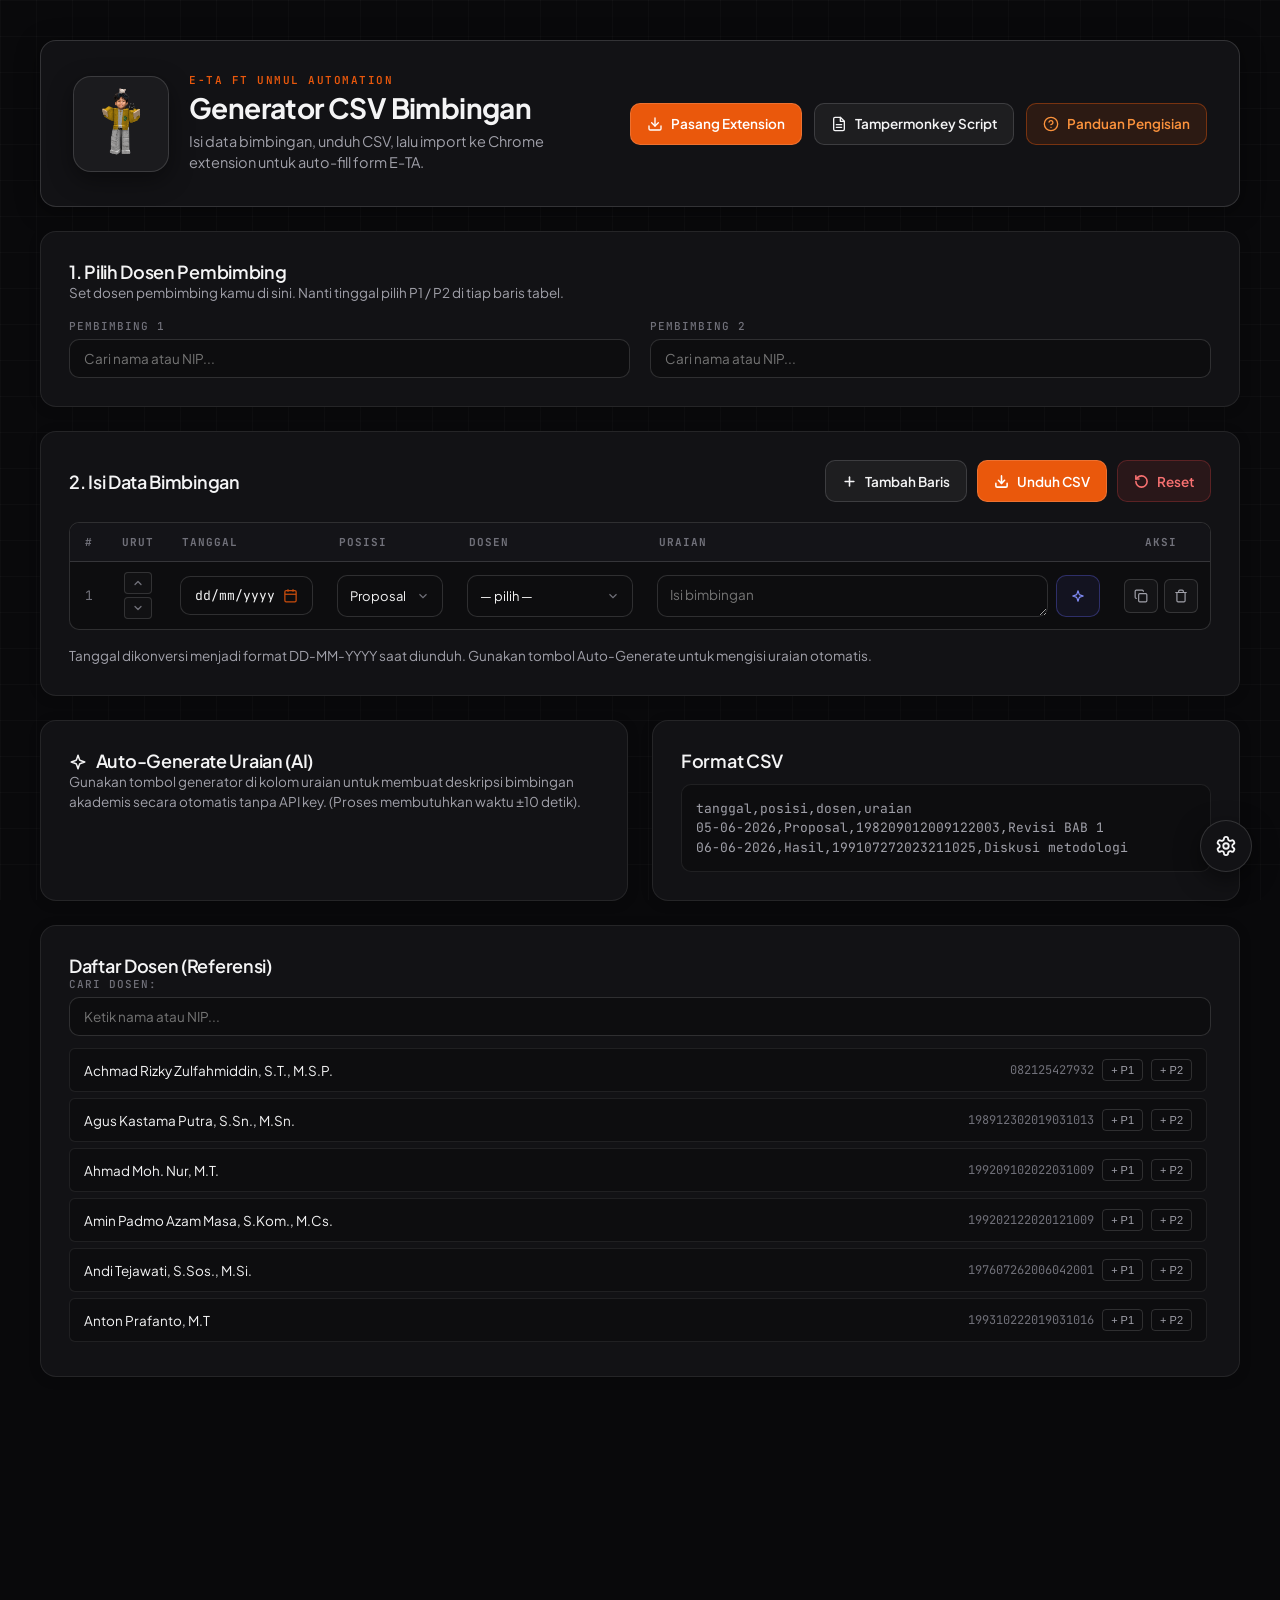
<file: csv-generator/index.html>
<!doctype html>
<html lang="id">
  <head>
    <meta charset="utf-8" />
    <meta name="viewport" content="width=device-width, initial-scale=1" />
    <title>Generator CSV Bimbingan - E-TA FT UNMUL</title>
    <!-- Plus Jakarta Sans & JetBrains Mono Fonts -->
    <link rel="preconnect" href="https://fonts.googleapis.com">
    <link rel="preconnect" href="https://fonts.gstatic.com" crossorigin>
    <link href="https://fonts.googleapis.com/css2?family=JetBrains+Mono:wght@400;500&family=Plus+Jakarta+Sans:wght@400;500;600;700&display=swap" rel="stylesheet">
    <link rel="stylesheet" href="styles.css" />
  </head>
  <body class="page">
    <!-- Full-Page Session Loading Screen -->
    <div id="appLoader" class="app-loader">
      <div class="loader-content">
        <img src="assets/logo.png" alt="E-TA Logo" class="loader-logo" />
        <div class="loader-spinner"></div>
        <p class="loader-text">Memuat E-TA Tools...</p>
      </div>
    </div>

    <div class="grid-bg"></div>

    <main class="container">
      <header class="hero">
        <div class="hero-brand">
          <img src="assets/logo.png" alt="E-TA Logo" class="hero-logo" />
          <div class="hero-text">
            <p class="eyebrow">E-TA FT UNMUL AUTOMATION</p>
            <h1 class="hero-title">Generator CSV Bimbingan</h1>
            <p class="hero-sub">Isi data bimbingan, unduh CSV, lalu import ke Chrome extension untuk auto-fill form E-TA.</p>
          </div>
        </div>
        <div class="hero-actions">
          <button id="downloadExtBtn" type="button" class="btn btn-primary" data-tooltip="Pasang Extension Chrome (.zip)">
            <svg class="btn-icon" width="16" height="16" viewBox="0 0 24 24" fill="none" stroke="currentColor" stroke-width="2" stroke-linecap="round" stroke-linejoin="round"><path d="M21 15v4a2 2 0 0 1-2 2H5a2 2 0 0 1-2-2v-4"/><polyline points="7 10 12 15 17 10"/><line x1="12" x2="12" y1="15" y2="3"/></svg>
            <span class="btn-text">Pasang Extension</span>
          </button>
          <a href="https://raw.githubusercontent.com/miezlearning/e-ta-tools/main/skrip.js" target="_blank" class="btn btn-secondary" data-tooltip="Pasang Tampermonkey Script">
            <svg class="btn-icon" width="16" height="16" viewBox="0 0 24 24" fill="none" stroke="currentColor" stroke-width="2" stroke-linecap="round" stroke-linejoin="round"><path d="M14 2H6a2 2 0 0 0-2 2v16a2 2 0 0 0 2 2h12a2 2 0 0 0 2-2V8z"/><polyline points="14 2 14 8 20 8"/><line x1="16" x2="8" y1="13" y2="13"/><line x1="16" x2="8" y1="17" y2="17"/></svg>
            Tampermonkey Script
          </a>
          <button id="startTourBtn" type="button" class="btn btn-tour" data-tooltip="Mulai Panduan Pengisian">
            <svg class="btn-icon" width="16" height="16" viewBox="0 0 24 24" fill="none" stroke="currentColor" stroke-width="2" stroke-linecap="round" stroke-linejoin="round"><circle cx="12" cy="12" r="10"/><path d="M9.09 9a3 3 0 0 1 5.83 1c0 2-3 3-3 3"/><line x1="12" y1="17" x2="12.01" y2="17"/></svg>
            <span class="btn-text">Panduan Pengisian</span>
          </button>
        </div>
      </header>

      <!-- Pengaturan Pembimbing -->
      <section class="panel" id="panelPembimbing">
        <h2 class="section-title">1. Pilih Dosen Pembimbing</h2>
        <p class="hint" style="margin:0 0 16px">Set dosen pembimbing kamu di sini. Nanti tinggal pilih P1 / P2 di tiap baris tabel.</p>
        <div class="pembimbing-grid">
          <div class="pembimbing-field">
            <label class="label" for="pembimbing1Input">Pembimbing 1</label>
            <div class="combobox-wrapper" id="pembimbing1Wrap">
              <input type="text" id="pembimbing1Input" class="field combobox-input" placeholder="Cari nama atau NIP..." autocomplete="off" />
              <button type="button" class="combobox-clear" id="pembimbing1Clear" title="Hapus pilihan" data-tooltip="Hapus pilihan" style="display:none;">✕</button>
              <div class="combobox-dropdown hidden" id="pembimbing1Dropdown"></div>
            </div>
            <input type="hidden" id="pembimbing1" value="" />
          </div>
          <div class="pembimbing-field">
            <label class="label" for="pembimbing2Input">Pembimbing 2</label>
            <div class="combobox-wrapper" id="pembimbing2Wrap">
              <input type="text" id="pembimbing2Input" class="field combobox-input" placeholder="Cari nama atau NIP..." autocomplete="off" />
              <button type="button" class="combobox-clear" id="pembimbing2Clear" title="Hapus pilihan" data-tooltip="Hapus pilihan" style="display:none;">✕</button>
              <div class="combobox-dropdown hidden" id="pembimbing2Dropdown"></div>
            </div>
            <input type="hidden" id="pembimbing2" value="" />
          </div>
        </div>
      </section>

      <!-- Tabel Bimbingan -->
      <section class="panel" id="panelTable">
        <div class="section-header">
          <h2 class="section-title">2. Isi Data Bimbingan</h2>
          <div class="toolbar">
            <button id="addRow" class="btn btn-secondary" data-tooltip="Tambah Baris Bimbingan Baru">
              <svg class="btn-icon" width="15" height="15" viewBox="0 0 24 24" fill="none" stroke="currentColor" stroke-width="2.5" stroke-linecap="round" stroke-linejoin="round"><line x1="12" y1="5" x2="12" y2="19"/><line x1="5" y1="12" x2="19" y2="12"/></svg>
              Tambah Baris
            </button>
            <button id="downloadCsv" class="btn btn-primary" data-tooltip="Ekspor Data ke File CSV">
              <svg class="btn-icon" width="15" height="15" viewBox="0 0 24 24" fill="none" stroke="currentColor" stroke-width="2.5" stroke-linecap="round" stroke-linejoin="round"><path d="M21 15v4a2 2 0 0 1-2 2H5a2 2 0 0 1-2-2v-4"/><polyline points="7 10 12 15 17 10"/><line x1="12" x2="12" y1="15" y2="3"/></svg>
              <span class="btn-text">Unduh CSV</span>
            </button>
            <button id="clearAll" class="btn btn-danger" data-tooltip="Reset Semua Baris Tabel">
              <svg class="btn-icon" width="15" height="15" viewBox="0 0 24 24" fill="none" stroke="currentColor" stroke-width="2.5" stroke-linecap="round" stroke-linejoin="round"><path d="M3 12a9 9 0 1 0 9-9 9.75 9.75 0 0 0-6.74 2.74L3 8"/><path d="M3 3v5h5"/></svg>
              Reset
            </button>
          </div>
        </div>

        <div class="table-wrap">
          <table id="dataTable" class="table">
            <thead>
              <tr>
                <th class="table-head th-no">#</th>
                <th class="table-head th-order">Urut</th>
                <th class="table-head th-date">Tanggal</th>
                <th class="table-head th-posisi">Posisi</th>
                <th class="table-head th-dosen">Dosen</th>
                <th class="table-head th-uraian">Uraian</th>
                <th class="table-head th-aksi">Aksi</th>
              </tr>
            </thead>
            <tbody id="tableBody"></tbody>
          </table>
        </div>

        <p class="hint">Tanggal dikonversi menjadi format DD-MM-YYYY saat diunduh. Gunakan tombol Auto-Generate untuk mengisi uraian otomatis.</p>
      </section>

      <!-- Bottom Row: AI Info & Format CSV side by side -->
      <div class="bottom-grid">
        <section class="panel" id="aiPanel">
          <h2 class="section-title">
            <svg class="section-icon" width="18" height="18" viewBox="0 0 24 24" fill="none" stroke="currentColor" stroke-width="2" stroke-linecap="round" stroke-linejoin="round" style="vertical-align: -3px; margin-right: 6px;"><path d="M12 3l1.9 5.7a2 2 0 001.4 1.4L21 12l-5.7 1.9a2 2 0 00-1.4 1.4L12 21l-1.9-5.7a2 2 0 00-1.4-1.4L3 12l5.7-1.9a2 2 0 001.4-1.4L12 3z"/></svg>
            Auto-Generate Uraian (AI)
          </h2>
          <p class="hint" style="margin:0">Gunakan tombol generator di kolom uraian untuk membuat deskripsi bimbingan akademis secara otomatis tanpa API key. (Proses membutuhkan waktu ±10 detik).</p>
        </section>

        <section class="panel">
          <h2 class="section-title">Format CSV</h2>
          <pre class="code-block">tanggal,posisi,dosen,uraian
05-06-2026,Proposal,198209012009122003,Revisi BAB 1
06-06-2026,Hasil,199107272023211025,Diskusi metodologi</pre>
        </section>
      </div>

      <!-- Daftar Dosen -->
      <section class="panel">
        <h2 class="section-title">Daftar Dosen (Referensi)</h2>
        <label class="label" for="dosenSearch">Cari Dosen:</label>
        <input id="dosenSearch" type="text" class="field" placeholder="Ketik nama atau NIP..." style="margin-bottom:12px" />
        <div class="dosen-list" id="dosenList"></div>
      </section>
    </main>

    <!-- Floating Round Gear Button for App Settings -->
    <button id="floatingSoundBtn" type="button" class="fab-sound-btn" title="Pengaturan Aplikasi & Sound">
      <svg width="22" height="22" viewBox="0 0 24 24" fill="none" stroke="currentColor" stroke-width="2" stroke-linecap="round" stroke-linejoin="round">
        <path d="M12.22 2h-.44a2 2 0 0 0-2 2v.18a2 2 0 0 1-1 1.73l-.43.25a2 2 0 0 1-2 0l-.15-.08a2 2 0 0 0-2.73.73l-.22.38a2 2 0 0 0 .73 2.73l.15.1a2 2 0 0 1 1 1.72v.51a2 2 0 0 1-1 1.74l-.15.09a2 2 0 0 0-.73 2.73l.22.38a2 2 0 0 0 2.73.73l.15-.08a2 2 0 0 1 2 0l.43.25a2 2 0 0 1 1 1.73V20a2 2 0 0 0 2 2h.44a2 2 0 0 0 2-2v-.18a2 2 0 0 1 1-1.73l.43-.25a2 2 0 0 1 2 0l.15.08a2 2 0 0 0 2.73-.73l.22-.38a2 2 0 0 0-.73-2.73l-.15-.1a2 2 0 0 1-1-1.72v-.51a2 2 0 0 1 1-1.74l.15-.09a2 2 0 0 0 .73-2.73l-.22-.38a2 2 0 0 0-2.73-.73l-.15.08a2 2 0 0 1-2 0l-.43-.25a2 2 0 0 1-1-1.73V4a2 2 0 0 0-2-2z"/>
        <circle cx="12" cy="12" r="3"/>
      </svg>
    </button>

    <!-- Modal Popup Settings & Custom Sound -->
    <div id="soundModalOverlay" class="modal-overlay hidden">
      <div class="modal-card">
        <div class="modal-header">
          <h2 class="modal-title">
            <svg width="18" height="18" viewBox="0 0 24 24" fill="none" stroke="currentColor" stroke-width="2" stroke-linecap="round" stroke-linejoin="round" style="vertical-align: -3px; margin-right: 6px;"><circle cx="12" cy="12" r="3"/><path d="M19.4 15a1.65 1.65 0 0 0 .33 1.82l.06.06a2 2 0 0 1 0 2.83 2 2 0 0 1-2.83 0l-.06-.06a1.65 1.65 0 0 0-1.82-.33 1.65 1.65 0 0 0-1 1.51V21a2 2 0 0 1-2 2 2 2 0 0 1-2-2v-.09A1.65 1.65 0 0 0 9 19.4a1.65 1.65 0 0 0-1.82.33l-.06.06a2 2 0 0 1-2.83 0 2 2 0 0 1 0-2.83l.06-.06a1.65 1.65 0 0 0 .33-1.82 1.65 1.65 0 0 0-1.51-1H3a2 2 0 0 1-2-2 2 2 0 0 1 2-2h.09A1.65 1.65 0 0 0 4.6 9a1.65 1.65 0 0 0-.33-1.82l-.06-.06a2 2 0 0 1 0-2.83 2 2 0 0 1 2.83 0l.06.06a1.65 1.65 0 0 0 1.82.33H9a1.65 1.65 0 0 0 1-1.51V3a2 2 0 0 1 2-2 2 2 0 0 1 2 2v.09a1.65 1.65 0 0 0 1 1.51 1.65 1.65 0 0 0 1.82-.33l.06-.06a2 2 0 0 1 2.83 0 2 2 0 0 1 0 2.83l-.06.06a1.65 1.65 0 0 0-.33 1.82V9a1.65 1.65 0 0 0 1.51 1H21a2 2 0 0 1 2 2 2 2 0 0 1-2 2h-.09a1.65 1.65 0 0 0-1.51 1z"/></svg>
            Pengaturan & Sound
          </h2>
          <button id="closeSoundModal" type="button" class="modal-close" title="Tutup Modal">✕</button>
        </div>
        <div class="modal-body">
          <!-- Section 1: Mode Tampilan (Theme) -->
          <div class="setting-section">
            <h3 class="setting-subtitle">Mode Tampilan (Tema)</h3>
            <p class="hint" style="margin:0 0 12px">Pilih tema tampilan yang diinginkan.</p>
            <div class="theme-option-group">
              <label class="theme-option">
                <input type="radio" name="themeMode" value="dark" checked />
                <span class="theme-option-card">
                  <span class="theme-option-icon">
                    <svg width="20" height="20" viewBox="0 0 24 24" fill="none" stroke="currentColor" stroke-width="2" stroke-linecap="round" stroke-linejoin="round"><path d="M21 12.79A9 9 0 1 1 11.21 3 7 7 0 0 0 21 12.79z"/></svg>
                  </span>
                  <span class="theme-option-label">Dark Mode (Default)</span>
                </span>
              </label>
              <label class="theme-option">
                <input type="radio" name="themeMode" value="light" />
                <span class="theme-option-card">
                  <span class="theme-option-icon">
                    <svg width="20" height="20" viewBox="0 0 24 24" fill="none" stroke="currentColor" stroke-width="2" stroke-linecap="round" stroke-linejoin="round"><circle cx="12" cy="12" r="5"/><line x1="12" y1="1" x2="12" y2="3"/><line x1="12" y1="21" x2="12" y2="23"/><line x1="4.22" y1="4.22" x2="5.64" y2="5.64"/><line x1="18.36" y1="18.36" x2="19.78" y2="19.78"/><line x1="1" y1="12" x2="3" y2="12"/><line x1="21" y1="12" x2="23" y2="12"/><line x1="4.22" y1="19.78" x2="5.64" y2="18.36"/><line x1="18.36" y1="5.64" x2="19.78" y2="4.22"/></svg>
                  </span>
                  <span class="theme-option-label">Light Mode</span>
                </span>
              </label>
              <label class="theme-option">
                <input type="radio" name="themeMode" value="system" />
                <span class="theme-option-card">
                  <span class="theme-option-icon">
                    <svg width="20" height="20" viewBox="0 0 24 24" fill="none" stroke="currentColor" stroke-width="2" stroke-linecap="round" stroke-linejoin="round"><rect x="2" y="3" width="20" height="14" rx="2" ry="2"/><line x1="8" y1="21" x2="16" y2="21"/><line x1="12" y1="17" x2="12" y2="21"/></svg>
                  </span>
                  <span class="theme-option-label">Ikuti Sistem</span>
                </span>
              </label>
            </div>
          </div>

          <hr class="setting-divider" />

          <!-- Section 2: Custom Sound Effects -->
          <div class="setting-section">
            <h3 class="setting-subtitle">Efek Suara (Custom Sound)</h3>
            <p class="hint" style="margin:0 0 14px">Pilih preset atau tautkan audio MP3 langsung dari <a href="https://www.myinstants.com" target="_blank" rel="noopener" style="color:var(--primary); font-weight:600; text-decoration:underline;">MyInstants.com</a>.</p>

            <div style="margin-bottom:14px;">
              <label class="label" for="soundPresetSelect">Preset Sound</label>
              <select id="soundPresetSelect" class="field">
                <option value="default">Default Synth (Soft Accent)</option>
                <option value="pop">Pop / Bubble Sound</option>
                <option value="minecraft">Minecraft Sound Effects</option>
                <option value="custom">Custom MP3 Link</option>
              </select>
            </div>
            <div style="margin-bottom:14px;">
              <label class="label" for="soundAddUrl">Sound Tambah Baris (URL MP3)</label>
              <input type="text" id="soundAddUrl" class="field" placeholder="https://www.myinstants.com/media/sounds/..." />
            </div>
            <div style="margin-bottom:14px;">
              <label class="label" for="soundDupUrl">Sound Duplikat Baris (URL MP3)</label>
              <input type="text" id="soundDupUrl" class="field" placeholder="https://www.myinstants.com/media/sounds/..." />
            </div>
            <div style="margin-bottom:14px;">
              <label class="label" for="soundDelUrl">Sound Hapus Baris (URL MP3)</label>
              <input type="text" id="soundDelUrl" class="field" placeholder="https://www.myinstants.com/media/sounds/..." />
            </div>
          </div>
        </div>
        <div class="modal-footer">
          <button id="saveSoundBtn" type="button" class="btn btn-primary">Simpan Pengaturan</button>
          <button id="testSoundBtn" type="button" class="btn btn-secondary">
            <svg class="btn-icon" width="14" height="14" viewBox="0 0 24 24" fill="none" stroke="currentColor" stroke-width="2" stroke-linecap="round" stroke-linejoin="round" style="margin-right:4px;"><polygon points="11 5 6 9 2 9 2 15 6 15 11 19 11 5"/><path d="M19.07 4.93a10 10 0 0 1 0 14.14"/></svg>
            Tes Suara
          </button>
          <button id="resetSoundBtn" type="button" class="btn btn-danger">Reset Default</button>
        </div>
      </div>
    </div>

    <!-- Modal Popup Extension Download & Installation Guide -->
    <div id="extModalOverlay" class="modal-overlay hidden">
      <div class="modal-card" style="max-width: 600px;">
        <div class="modal-header">
          <h2 class="modal-title">
            <svg width="18" height="18" viewBox="0 0 24 24" fill="none" stroke="currentColor" stroke-width="2" stroke-linecap="round" stroke-linejoin="round" style="vertical-align: -3px; margin-right: 6px;"><path d="M21 16V8a2 2 0 0 0-1-1.73l-7-4a2 2 0 0 0-2 0l-7 4A2 2 0 0 0 3 8v8a2 2 0 0 0 1 1.73l7 4a2 2 0 0 0 2 0l7-4A2 2 0 0 0 21 16z"/></svg>
            Pemasangan & Unduh Extension
          </h2>
          <button id="closeExtModal" type="button" class="modal-close" title="Tutup Modal">✕</button>
        </div>
        <div class="modal-body">
          <p class="hint" style="margin: 0 0 18px;">
            Pilih opsi di bawah ini untuk mengunduh paket extension Chrome atau melihat langkah-langkah pemasangannya secara mudah.
          </p>

          <!-- 2 Main Actions: Download ZIP vs View Guide -->
          <div class="ext-modal-actions">
            <button id="modalDownloadZipBtn" type="button" class="btn btn-primary ext-action-btn">
              <svg class="btn-icon" width="18" height="18" viewBox="0 0 24 24" fill="none" stroke="currentColor" stroke-width="2" stroke-linecap="round" stroke-linejoin="round"><path d="M21 15v4a2 2 0 0 1-2 2H5a2 2 0 0 1-2-2v-4"/><polyline points="7 10 12 15 17 10"/><line x1="12" x2="12" y1="15" y2="3"/></svg>
              <span>Unduh Extension (.zip)</span>
            </button>
            <button id="toggleGuideBtn" type="button" class="btn btn-secondary ext-action-btn">
              <svg class="btn-icon" width="18" height="18" viewBox="0 0 24 24" fill="none" stroke="currentColor" stroke-width="2" stroke-linecap="round" stroke-linejoin="round"><circle cx="12" cy="12" r="10"/><line x1="12" y1="16" x2="12" y2="12"/><line x1="12" y1="8" x2="12.01" y2="8"/></svg>
              <span>Panduan Instalasi</span>
            </button>
          </div>

          <!-- Step-by-Step Installation Guide (Langkah-Langkah) -->
          <div id="extInstallGuide" class="ext-guide-box">
            <h3 class="setting-subtitle" style="display: flex; align-items: center; gap: 8px; margin-bottom: 14px;">
              <svg width="16" height="16" viewBox="0 0 24 24" fill="none" stroke="currentColor" stroke-width="2"><path d="M14 2H6a2 2 0 0 0-2 2v16a2 2 0 0 0 2 2h12a2 2 0 0 0 2-2V8z"/><polyline points="14 2 14 8 20 8"/></svg>
              Langkah-Langkah Pemasangan (Chrome / Edge / Brave)
            </h3>
            
            <div class="install-steps-list">
              <div class="install-step-item">
                <span class="step-badge">1</span>
                <div class="step-content">
                  <strong>Unduh & Ekstrak File ZIP</strong>
                  <p>Klik <em>Unduh Extension (.zip)</em>, lalu ekstrak file ZIP ke dalam folder di komputer Anda.</p>
                </div>
              </div>

              <div class="install-step-item">
                <span class="step-badge">2</span>
                <div class="step-content">
                  <strong>Buka Halaman Extension Browser</strong>
                  <p>Buka Chrome / Edge / Brave, lalu akses link <code>chrome://extensions</code> pada address bar.</p>
                </div>
              </div>

              <div class="install-step-item">
                <span class="step-badge">3</span>
                <div class="step-content">
                  <strong>Aktifkan Developer Mode</strong>
                  <p>Nyalakan toggle <strong>Developer mode</strong> di sudut kanan atas halaman Extension.</p>
                </div>
              </div>

              <div class="install-step-item">
                <span class="step-badge">4</span>
                <div class="step-content">
                  <strong>Muat Extension (Load Unpacked)</strong>
                  <p>Klik tombol <strong>Load unpacked</strong> di pojok kiri atas, lalu pilih folder hasil ekstrak ZIP.</p>
                </div>
              </div>

              <div class="install-step-item">
                <span class="step-badge">5</span>
                <div class="step-content">
                  <strong>Siap Digunakan!</strong>
                  <p>Buka portal E-TA UNMUL, buka Extension dari toolbar, import CSV, dan klik <em>Mulai</em>.</p>
                </div>
              </div>
            </div>
          </div>

          <!-- Tampermonkey Alternative -->
          <div class="ext-alt-box">
            <div>
              <strong style="font-size: 13px; color: var(--ink);">Alternatif Tampermonkey Script</strong>
              <p style="margin: 2px 0 0; font-size: 12px; color: var(--body);">Tidak ingin meng-install ZIP? Pasang script Tampermonkey 1-klik.</p>
            </div>
            <a href="https://raw.githubusercontent.com/miezlearning/e-ta-tools/main/skrip.js" target="_blank" class="btn btn-secondary" style="height: 36px; font-size: 12px; flex-shrink: 0;">
              Pasang Script
            </a>
          </div>
        </div>
      </div>
    </div>

    <!-- Interactive Tour Guide Component -->
    <div id="tourOverlay" class="tour-overlay hidden" aria-hidden="true">
      <!-- Backdrop Dimmer with SVG Mask / Spotlight Box -->
      <div id="tourSpotlight" class="tour-spotlight">
        <div class="tour-spotlight-pulse"></div>
      </div>

      <!-- Glassmorphism Floating Tooltip Card -->
      <div id="tourCard" class="tour-card" role="dialog" aria-modal="true" aria-labelledby="tourTitle">
        <div class="tour-header">
          <div class="tour-step-badge">
            <span class="tour-badge-pulse"></span>
            <span id="tourStepCounter">Langkah 1 dari 6</span>
          </div>
          <button id="tourCloseBtn" type="button" class="tour-close-btn" title="Tutup Tour (Esc)">✕</button>
        </div>

        <div class="tour-progress-track">
          <div id="tourProgressBar" class="tour-progress-bar" style="width: 16.66%;"></div>
        </div>

        <div class="tour-body">
          <div id="tourIconWrap" class="tour-icon-wrap"></div>
          <div class="tour-content-wrap">
            <h3 id="tourTitle" class="tour-title">Judul Langkah</h3>
            <p id="tourDescription" class="tour-desc">Penjelasan langkah penggunaan...</p>
            <div id="tourTipBox" class="tour-tip-box">
              <span class="tour-tip-icon"><svg width="14" height="14" viewBox="0 0 24 24" fill="none" stroke="currentColor" stroke-width="2" stroke-linecap="round" stroke-linejoin="round" style="vertical-align:-2px;"><circle cx="12" cy="12" r="10"/><line x1="12" y1="16" x2="12" y2="12"/><line x1="12" y1="8" x2="12.01" y2="8"/></svg></span>
              <span id="tourTipText" class="tour-tip-text">Tips efisiensi untuk Anda</span>
            </div>
          </div>
        </div>

        <div class="tour-footer">
          <div class="tour-hotkey-hint">
            <span>Pakai <kbd>←</kbd> <kbd>→</kbd> <kbd>Esc</kbd></span>
          </div>
          <div class="tour-actions">
            <button id="tourSkipBtn" type="button" class="btn-tour-link">Lewati</button>
            <button id="tourPrevBtn" type="button" class="btn btn-secondary btn-sm" disabled>Kembali</button>
            <button id="tourNextBtn" type="button" class="btn btn-primary btn-sm">Lanjut →</button>
          </div>
        </div>
      </div>
    </div>

    <script src="script.js"></script>
  </body>
</html>
</file>
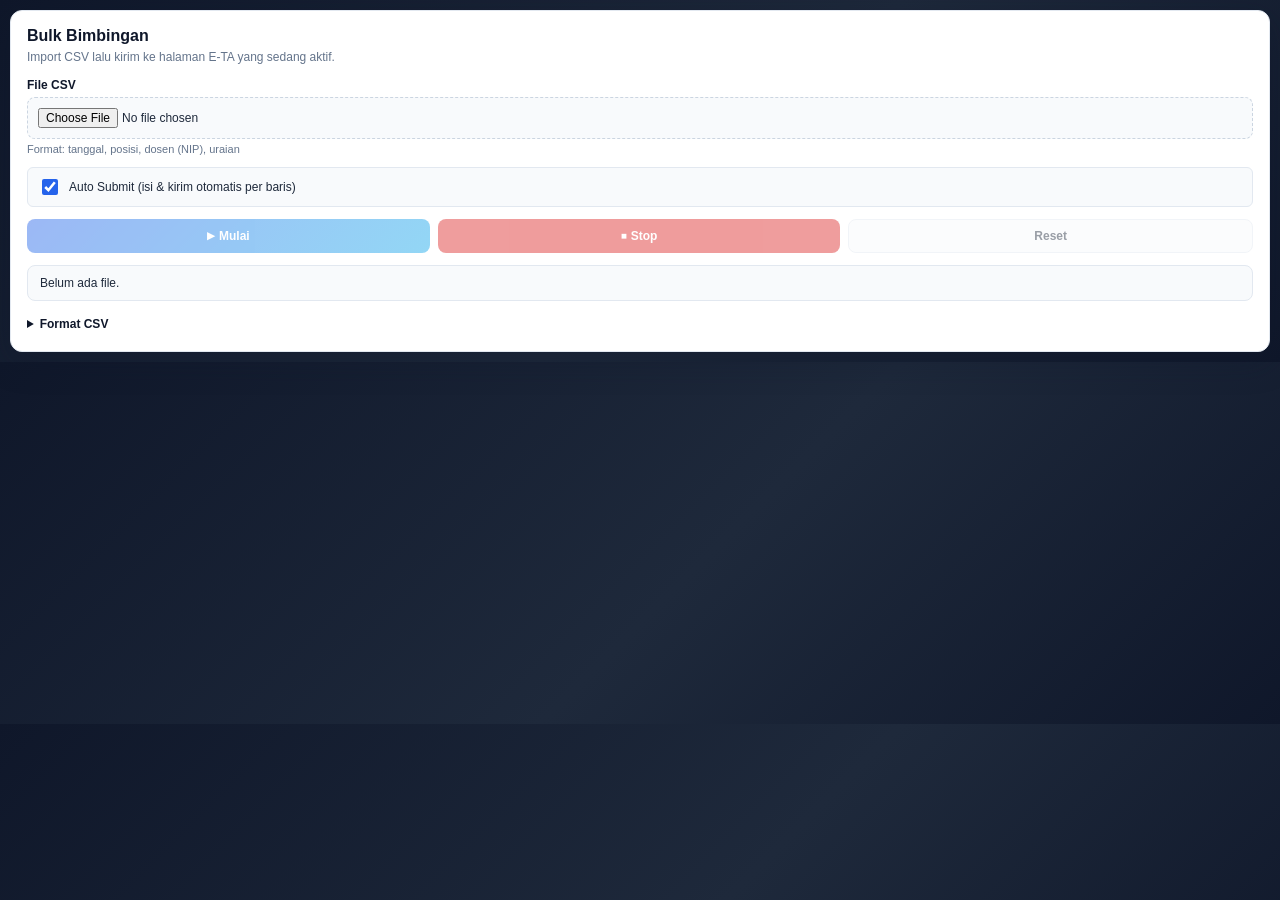
<file: extension/popup.html>
<!doctype html>
<html lang="id">
  <head>
    <meta charset="utf-8" />
    <meta name="viewport" content="width=device-width, initial-scale=1" />
    <title>Bulk Bimbingan</title>
    <link rel="stylesheet" href="popup.css" />
  </head>
  <body>
    <div class="wrap" role="main" aria-label="Panel Bulk Bimbingan">
      <header>
        <h1 id="title">Bulk Bimbingan</h1>
        <p class="muted" id="subtitle">Import CSV lalu kirim ke halaman E-TA yang sedang aktif.</p>
      </header>

      <!-- File Input -->
      <section aria-labelledby="fileLabel">
        <label class="label" id="fileLabel" for="csvFile">File CSV</label>
        <input id="csvFile" type="file" accept=".csv,text/csv" aria-describedby="fileHint" />
        <p class="hint" id="fileHint">Format: tanggal, posisi, dosen (NIP), uraian</p>
      </section>

      <!-- Options -->
      <section class="options" aria-label="Opsi pengisian">
        <label class="toggle-label">
          <input id="autoSubmit" type="checkbox" checked aria-describedby="autoSubmitDesc" />
          <span id="autoSubmitDesc">Auto Submit (isi &amp; kirim otomatis per baris)</span>
        </label>
      </section>

      <!-- Actions -->
      <div class="row" role="group" aria-label="Tombol aksi">
        <button id="btnFill" class="btn btn-primary" disabled aria-describedby="btnFillDesc">
          <span class="btn-icon" aria-hidden="true">&#9654;</span> Mulai
        </button>
        <button id="btnStop" class="btn btn-danger" disabled aria-label="Hentikan proses">
          <span class="btn-icon" aria-hidden="true">&#9632;</span> Stop
        </button>
        <button id="btnClear" class="btn btn-ghost" disabled aria-label="Reset semua">Reset</button>
      </div>
      <p class="sr-only" id="btnFillDesc">Mulai mengisi form E-TA dengan data dari CSV</p>

      <!-- Progress -->
      <section id="progressSection" class="progress-section hidden" aria-label="Progress pengisian" aria-live="polite">
        <div class="progress-header">
          <span class="progress-label" id="progressLabel">Progress</span>
          <span class="progress-count" id="progressCount" aria-live="polite">0 / 0</span>
        </div>
        <div class="progress-bar-wrap" role="progressbar" aria-labelledby="progressLabel" aria-valuenow="0" aria-valuemin="0" aria-valuemax="100" id="progressBarWrap">
          <div class="progress-bar" id="progressBar"></div>
        </div>
        <p class="progress-status" id="progressStatus">Menunggu...</p>
      </section>

      <!-- Status -->
      <div class="status" id="status" role="status" aria-live="polite" aria-atomic="true">Belum ada file.</div>

      <!-- Log -->
      <section id="logSection" class="log-section hidden" aria-label="Riwayat pengisian">
        <details open>
          <summary class="log-summary">Riwayat <span id="logBadge" class="badge">0</span></summary>
          <ol class="log-list" id="logList" aria-label="Daftar baris yang diproses"></ol>
        </details>
      </section>

      <!-- Help -->
      <details class="help">
        <summary>Format CSV</summary>
        <p>Header opsional. Kolom: date/tanggal, posisi, dosen, uraian.</p>
        <p><strong>Tanggal:</strong> DD-MM-YYYY, DD/MM/YYYY, atau YYYY-MM-DD</p>
        <p><strong>Posisi:</strong> Proposal, Hasil, atau Pendadaran</p>
        <p><strong>Dosen:</strong> NIP (value dari daftar dosen di E-TA)</p>
        <pre>tanggal,posisi,dosen,uraian
01-06-2026,Proposal,198209012009122003,Revisi BAB 1
02-06-2026,Hasil,199107272023211025,Diskusi metodologi</pre>
      </details>
    </div>

    <script src="popup.js"></script>
  </body>
</html>
</file>
<file: csv-generator/styles.css>
:root, html[data-theme="dark"] {
  /* Modern Minimalist Dark Palette (Vercel / Linear inspired) */
  --canvas: #09090b;
  --surface-card: #121215;
  --surface-card-hover: #17171c;
  --field-bg: #0d0d0f;

  /* Primary Accent: Refined Warm Orange */
  --primary: #ea580c;
  --primary-hover: #f97316;

  /* Typography & Lines */
  --ink: #f4f4f5;
  --body: #a1a1aa;
  --muted: #71717a;
  --hairline: rgba(255, 255, 255, 0.08);
  --hairline-strong: rgba(255, 255, 255, 0.14);

  /* Radius & Typography */
  --radius-sm: 6px;
  --radius-md: 10px;
  --radius-lg: 16px;
  --font-sans: "Plus Jakarta Sans", system-ui, -apple-system, BlinkMacSystemFont, "Segoe UI", Roboto, sans-serif;
  --font-code: "JetBrains Mono", monospace;
}

html[data-theme="light"] {
  --canvas: #f4f4f6;
  --surface-card: #ffffff;
  --surface-card-hover: #f8f8fa;
  --field-bg: #eef0f3;

  --primary: #ea580c;
  --primary-hover: #c2410c;

  --ink: #18181b;
  --body: #52525b;
  --muted: #71717a;
  --hairline: rgba(0, 0, 0, 0.08);
  --hairline-strong: rgba(0, 0, 0, 0.16);
}

/* Light Theme Adjustments */
html[data-theme="light"] .grid-bg {
  background-image: 
    linear-gradient(to right, rgba(0, 0, 0, 0.04) 1px, transparent 1px),
    linear-gradient(to bottom, rgba(0, 0, 0, 0.04) 1px, transparent 1px);
}

html[data-theme="light"] .app-loader {
  background: #f4f4f6;
}

html[data-theme="light"] .loader-text {
  color: #52525b;
}

html[data-theme="light"] .tour-card,
html[data-theme="light"] .modal-card {
  background: rgba(255, 255, 255, 0.95);
  box-shadow: 0 20px 50px rgba(0, 0, 0, 0.15), 0 0 30px rgba(234, 88, 12, 0.1);
}

html[data-theme="light"] .tour-spotlight {
  box-shadow: 0 0 0 9999px rgba(0, 0, 0, 0.55), 0 0 30px rgba(234, 88, 12, 0.35);
}

html[data-theme="light"] .code-block {
  background: #e4e4e7;
  color: #18181b;
  border-color: rgba(0, 0, 0, 0.12);
}

html[data-theme="light"] .toast-card {
  background: rgba(255, 255, 255, 0.96);
}

* {
  box-sizing: border-box;
  scrollbar-width: thin;
  scrollbar-color: rgba(255, 255, 255, 0.18) transparent;
}

/* ── Custom Modern Scrollbar (WebKit / Blink) ───────────────────────────── */
::-webkit-scrollbar {
  width: 7px;
  height: 7px;
}

::-webkit-scrollbar-track {
  background: rgba(10, 13, 19, 0.4);
  border-radius: 4px;
}

::-webkit-scrollbar-thumb {
  background: rgba(255, 255, 255, 0.18);
  border-radius: 4px;
  border: 1px solid transparent;
  background-clip: padding-box;
  transition: background 0.2s ease;
}

::-webkit-scrollbar-thumb:hover {
  background: var(--primary);
}

::-webkit-scrollbar-corner {
  background: transparent;
}

/* ── Full-Page Session Loading Screen ────────────────────────────────────── */
.app-loader {
  position: fixed;
  inset: 0;
  background: #09090b;
  z-index: 9999;
  display: flex;
  align-items: center;
  justify-content: center;
  transition: opacity 0.4s ease, visibility 0.4s ease;
}

.app-loader.hidden-loader {
  opacity: 0;
  visibility: hidden;
  pointer-events: none;
}

.loader-content {
  display: flex;
  flex-direction: column;
  align-items: center;
  gap: 24px;
  text-align: center;
}

.loader-logo {
  width: 260px;
  height: 260px;
  object-fit: contain;
  border-radius: 36px;
  background: rgba(255, 255, 255, 0.04);
  padding: 24px;
  border: 1px solid rgba(255, 255, 255, 0.16);
  box-shadow: 0 24px 60px rgba(0, 0, 0, 0.8), 0 0 60px rgba(234, 88, 12, 0.15);
  animation: pulseLogo 1.5s ease-in-out infinite alternate;
}

@keyframes pulseLogo {
  from { transform: scale(0.96); opacity: 0.85; }
  to { transform: scale(1.04); opacity: 1; }
}

.loader-spinner {
  width: 32px;
  height: 32px;
  border: 3px solid rgba(255, 255, 255, 0.12);
  border-top-color: #ea580c;
  border-radius: 50%;
  animation: spin 0.8s linear infinite;
}

.loader-text {
  font-family: var(--font-code);
  font-size: 16px;
  font-weight: 600;
  color: #a1a1aa;
  letter-spacing: 1.5px;
  margin: 0;
}

body.page {
  margin: 0;
  font-family: var(--font-sans);
  color: var(--body);
  background: var(--canvas);
  min-height: 100vh;
  position: relative;
  overflow-x: hidden;
}

/* ── Minimalist Grid Pattern ────────────────────────────────────────────── */
.grid-bg {
  position: fixed;
  inset: 0;
  background-image: 
    linear-gradient(to right, rgba(255, 255, 255, 0.025) 1px, transparent 1px),
    linear-gradient(to bottom, rgba(255, 255, 255, 0.025) 1px, transparent 1px);
  background-size: 36px 36px;
  pointer-events: none;
  z-index: 0;
}

/* ── Main Layout ───────────────────────────────────────────────────────── */
.container {
  position: relative;
  z-index: 10;
  max-width: 1240px;
  margin: 0 auto;
  padding: 40px 20px 80px;
}

/* ── Hero Section with Logo ──────────────────────────────────────────────── */
.hero {
  border: 1px solid var(--hairline-strong);
  border-radius: var(--radius-lg);
  padding: 32px;
  background: var(--surface-card);
  box-shadow: 0 4px 24px rgba(0, 0, 0, 0.4);
  display: flex;
  justify-content: space-between;
  align-items: center;
  gap: 24px;
}

.hero-brand {
  display: flex;
  align-items: center;
  gap: 20px;
}

.hero-logo {
  width: 96px;
  height: 96px;
  object-fit: contain;
  border-radius: 18px;
  background: rgba(255, 255, 255, 0.04);
  padding: 10px;
  border: 1px solid var(--hairline-strong);
  box-shadow: 0 8px 24px rgba(0, 0, 0, 0.4);
  flex-shrink: 0;
}

.eyebrow {
  margin: 0 0 4px;
  font-size: 11px;
  font-family: var(--font-code);
  text-transform: uppercase;
  letter-spacing: 1.5px;
  color: var(--primary);
  font-weight: 600;
}

.hero-title {
  margin: 0 0 6px;
  font-size: 28px;
  font-weight: 700;
  line-height: 1.2;
  letter-spacing: -0.6px;
  color: var(--ink);
}

.hero-sub {
  margin: 0;
  font-size: 14.5px;
  line-height: 1.5;
  color: var(--body);
  max-width: 540px;
}

.hero-actions {
  display: flex;
  gap: 12px;
  flex-wrap: wrap;
  align-items: center;
  flex-shrink: 0;
}

/* ── Panels & Cards ──────────────────────────────────────────────────────── */
.panel {
  margin-top: 24px;
  border: 1px solid var(--hairline);
  border-radius: var(--radius-lg);
  padding: 28px;
  background: var(--surface-card);
  box-shadow: 0 2px 12px rgba(0, 0, 0, 0.2);
  transition: border-color 0.2s ease;
}

.panel:hover {
  border-color: var(--hairline-strong);
}

.section-header {
  display: flex;
  justify-content: space-between;
  align-items: center;
  gap: 16px;
  margin-bottom: 20px;
  flex-wrap: wrap;
}

.section-title {
  margin: 0;
  font-size: 18px;
  font-weight: 600;
  color: var(--ink);
  letter-spacing: -0.3px;
}

.bottom-grid {
  display: grid;
  grid-template-columns: 1fr 1fr;
  gap: 24px;
}

/* ── Buttons & Loading Animation ─────────────────────────────────────────── */
.toolbar {
  display: flex;
  flex-wrap: wrap;
  gap: 10px;
  align-items: center;
}

.btn {
  display: inline-flex;
  align-items: center;
  justify-content: center;
  gap: 8px;
  border: 1px solid var(--hairline-strong);
  background: rgba(255, 255, 255, 0.04);
  color: var(--ink);
  padding: 0 16px;
  height: 42px;
  border-radius: var(--radius-md);
  font-size: 13.5px;
  font-weight: 600;
  font-family: var(--font-sans);
  cursor: pointer;
  text-decoration: none;
  transition: all 0.15s cubic-bezier(0.2, 0, 0, 1);
  user-select: none;
  white-space: nowrap;
}

.btn-icon {
  flex-shrink: 0;
}

.btn:hover {
  background: rgba(255, 255, 255, 0.08);
  border-color: rgba(255, 255, 255, 0.22);
  transform: translateY(-1px);
}

.btn:active {
  transform: translateY(0) scale(0.97);
}

.btn.btn-primary {
  background: var(--primary);
  color: #ffffff;
  border: 1px solid rgba(255, 255, 255, 0.15);
}

.btn.btn-primary:hover {
  background: var(--primary-hover);
  box-shadow: 0 4px 16px rgba(234, 88, 12, 0.35);
}

.btn.btn-loading {
  opacity: 0.85;
  cursor: wait;
}

.spinner {
  animation: spin 0.8s linear infinite;
  flex-shrink: 0;
}

@keyframes spin {
  to { transform: rotate(360deg); }
}

.btn-secondary {
  background: rgba(255, 255, 255, 0.05);
}

.btn-danger {
  background: rgba(239, 68, 68, 0.1);
  border-color: rgba(239, 68, 68, 0.25);
  color: #f87171;
}

.btn-danger:hover {
  background: #ef4444;
  border-color: #ef4444;
  color: #ffffff;
  box-shadow: 0 4px 12px rgba(239, 68, 68, 0.3);
}

/* ── Inputs & Fields Custom Modern System ─────────────────────────────────── */
.field {
  width: 100%;
  border: 1px solid var(--hairline-strong);
  border-radius: var(--radius-md);
  padding: 10px 14px;
  font-size: 13.5px;
  font-family: var(--font-sans);
  color: var(--ink);
  background: var(--field-bg);
  transition: all 0.2s cubic-bezier(0.16, 1, 0.3, 1);
  box-sizing: border-box;
}

.field:hover {
  border-color: rgba(234, 88, 12, 0.35);
}

.field:focus {
  outline: none;
  border-color: var(--primary);
  box-shadow: 0 0 0 3px rgba(234, 88, 12, 0.2), 0 2px 8px rgba(0, 0, 0, 0.3);
  background: var(--surface-card-hover);
}

/* ── Custom Dropdown Select Component ────────────────────────────────────── */
.custom-select {
  position: relative;
  width: 100%;
}

.custom-select-trigger {
  width: 100%;
  height: 42px;
  border: 1px solid var(--hairline-strong);
  border-radius: var(--radius-md);
  padding: 0 12px;
  font-size: 13px;
  font-family: var(--font-sans);
  color: var(--ink);
  background: var(--field-bg);
  display: flex;
  align-items: center;
  justify-content: space-between;
  gap: 6px;
  cursor: pointer;
  user-select: none;
  transition: all 0.2s cubic-bezier(0.16, 1, 0.3, 1);
  box-sizing: border-box;
  white-space: nowrap;
  overflow: hidden;
}

.custom-select-label {
  white-space: nowrap;
  overflow: hidden;
  text-overflow: ellipsis;
  max-width: calc(100% - 18px);
  display: block;
  text-align: left;
}

.custom-select-trigger:hover {
  border-color: rgba(234, 88, 12, 0.4);
}

.custom-select-trigger:focus,
.custom-select.active .custom-select-trigger {
  outline: none;
  border-color: var(--primary);
  box-shadow: 0 0 0 3px rgba(234, 88, 12, 0.2), 0 2px 8px rgba(0, 0, 0, 0.3);
  background: var(--surface-card-hover);
}

.custom-select-arrow {
  color: var(--muted);
  transition: transform 0.25s cubic-bezier(0.16, 1, 0.3, 1), color 0.2s ease;
  flex-shrink: 0;
  display: flex;
  align-items: center;
}

.custom-select.active .custom-select-arrow {
  transform: rotate(180deg);
  color: var(--primary);
}

.custom-select-dropdown {
  position: absolute;
  top: calc(100% + 6px);
  left: 0;
  right: 0;
  z-index: 2000;
  background: rgba(18, 18, 22, 0.96);
  backdrop-filter: blur(20px) saturate(180%);
  -webkit-backdrop-filter: blur(20px) saturate(180%);
  border: 1px solid rgba(255, 255, 255, 0.16);
  border-radius: var(--radius-md);
  padding: 6px;
  box-shadow: 0 16px 40px rgba(0, 0, 0, 0.75), 0 0 20px rgba(234, 88, 12, 0.12);
  opacity: 0;
  visibility: hidden;
  transform: translateY(-6px) scale(0.97);
  transition: opacity 0.2s cubic-bezier(0.16, 1, 0.3, 1),
              transform 0.2s cubic-bezier(0.16, 1, 0.3, 1),
              visibility 0.2s ease;
  max-height: 240px;
  overflow-y: auto;
}

.custom-select-dropdown.active {
  opacity: 1;
  visibility: visible;
  transform: translateY(0) scale(1);
}

html[data-theme="light"] .custom-select-dropdown {
  background: rgba(255, 255, 255, 0.98);
  border-color: rgba(0, 0, 0, 0.14);
  box-shadow: 0 16px 40px rgba(0, 0, 0, 0.15), 0 0 20px rgba(234, 88, 12, 0.1);
}

.custom-select-option {
  display: flex;
  align-items: center;
  justify-content: space-between;
  padding: 9px 12px;
  border-radius: var(--radius-sm);
  font-size: 13px;
  color: var(--body);
  cursor: pointer;
  transition: all 0.15s ease;
}

.custom-select-option:hover {
  background: rgba(234, 88, 12, 0.14);
  color: var(--ink);
}

.custom-select-option.selected {
  background: rgba(234, 88, 12, 0.2);
  color: #fb923c;
  font-weight: 600;
}

/* ── Custom Modern Datepicker Popover ────────────────────────────────────── */
.custom-datepicker {
  position: relative;
  width: 100%;
}

.custom-datepicker-trigger {
  width: 100%;
  border: 1px solid var(--hairline-strong);
  border-radius: var(--radius-md);
  padding: 10px 14px;
  font-size: 13px;
  font-family: var(--font-code);
  color: var(--ink);
  background: var(--field-bg);
  display: flex;
  align-items: center;
  justify-content: space-between;
  gap: 8px;
  cursor: pointer;
  user-select: none;
  transition: all 0.2s cubic-bezier(0.16, 1, 0.3, 1);
  box-sizing: border-box;
}

.custom-datepicker-trigger:hover {
  border-color: rgba(234, 88, 12, 0.4);
}

.custom-datepicker-trigger:focus,
.custom-datepicker.active .custom-datepicker-trigger {
  outline: none;
  border-color: var(--primary);
  box-shadow: 0 0 0 3px rgba(234, 88, 12, 0.2), 0 2px 8px rgba(0, 0, 0, 0.3);
  background: var(--surface-card-hover);
}

.custom-datepicker-icon {
  color: var(--primary);
  opacity: 0.85;
  transition: opacity 0.2s ease, transform 0.2s ease;
  flex-shrink: 0;
  display: flex;
  align-items: center;
}

.custom-datepicker-trigger:hover .custom-datepicker-icon {
  opacity: 1;
  transform: scale(1.1);
}

.custom-datepicker-popover {
  position: absolute;
  top: calc(100% + 6px);
  left: 0;
  z-index: 2000;
  width: 270px;
  background: rgba(18, 18, 22, 0.96);
  backdrop-filter: blur(20px) saturate(180%);
  -webkit-backdrop-filter: blur(20px) saturate(180%);
  border: 1px solid rgba(255, 255, 255, 0.16);
  border-radius: var(--radius-lg);
  padding: 16px;
  box-shadow: 0 20px 50px rgba(0, 0, 0, 0.8), 0 0 25px rgba(234, 88, 12, 0.15);
  opacity: 0;
  visibility: hidden;
  transform: translateY(-6px) scale(0.96);
  transition: opacity 0.2s cubic-bezier(0.16, 1, 0.3, 1),
              transform 0.2s cubic-bezier(0.16, 1, 0.3, 1),
              visibility 0.2s ease;
  user-select: none;
}

.custom-datepicker-popover.active {
  opacity: 1;
  visibility: visible;
  transform: translateY(0) scale(1);
}

html[data-theme="light"] .custom-datepicker-popover {
  background: rgba(255, 255, 255, 0.98);
  border-color: rgba(0, 0, 0, 0.14);
  box-shadow: 0 20px 50px rgba(0, 0, 0, 0.15), 0 0 25px rgba(234, 88, 12, 0.1);
}

.dp-header {
  display: flex;
  align-items: center;
  justify-content: space-between;
  margin-bottom: 12px;
}

.dp-title {
  font-family: var(--font-sans);
  font-size: 13.5px;
  font-weight: 700;
  color: var(--ink);
}

.dp-nav-btn {
  background: transparent;
  border: 1px solid var(--hairline-strong);
  border-radius: var(--radius-sm);
  color: var(--muted);
  width: 26px;
  height: 26px;
  display: flex;
  align-items: center;
  justify-content: center;
  cursor: pointer;
  transition: all 0.15s ease;
}

.dp-nav-btn:hover {
  background: rgba(255, 255, 255, 0.08);
  color: var(--ink);
  border-color: rgba(255, 255, 255, 0.25);
}

.dp-weekdays {
  display: grid;
  grid-template-columns: repeat(7, 1fr);
  text-align: center;
  font-family: var(--font-code);
  font-size: 11px;
  font-weight: 600;
  color: var(--muted);
  margin-bottom: 6px;
}

.dp-days-grid {
  display: grid;
  grid-template-columns: repeat(7, 1fr);
  gap: 3px;
}

.dp-day {
  height: 30px;
  display: flex;
  align-items: center;
  justify-content: center;
  font-family: var(--font-code);
  font-size: 12px;
  color: var(--body);
  border-radius: var(--radius-sm);
  cursor: pointer;
  transition: all 0.15s ease;
}

.dp-day:hover:not(.empty) {
  background: rgba(234, 88, 12, 0.18);
  color: var(--ink);
}

.dp-day.selected {
  background: var(--primary);
  color: #ffffff;
  font-weight: 700;
  box-shadow: 0 0 10px rgba(234, 88, 12, 0.5);
}

.dp-day.today {
  border: 1px solid var(--primary);
  color: #fb923c;
}

.dp-day.empty {
  cursor: default;
}

.field-textarea {
  height: 42px;
  min-height: 42px;
  line-height: 1.4;
  resize: vertical;
  padding: 10px 12px;
}

.label {
  display: block;
  font-size: 11px;
  font-family: var(--font-code);
  text-transform: uppercase;
  letter-spacing: 1px;
  color: var(--muted);
  margin-bottom: 6px;
  font-weight: 500;
}

.hint {
  margin: 16px 0 0;
  font-size: 13.5px;
  color: var(--body);
  line-height: 1.5;
}

/* ── Combobox Component ─────────────────────────────────────────────────── */
.pembimbing-grid {
  display: grid;
  grid-template-columns: 1fr 1fr;
  gap: 20px;
}

.combobox-wrapper {
  position: relative;
  width: 100%;
}

.combobox-input {
  padding-right: 36px;
}

.combobox-clear {
  position: absolute;
  right: 10px;
  top: 50%;
  transform: translateY(-50%);
  background: transparent;
  border: none;
  color: var(--muted);
  font-size: 14px;
  cursor: pointer;
  padding: 4px 6px;
  line-height: 1;
  border-radius: 4px;
  z-index: 2;
}

.combobox-clear:hover {
  color: var(--ink);
  background: rgba(255, 255, 255, 0.1);
}

.combobox-dropdown {
  position: absolute;
  top: calc(100% + 4px);
  left: 0;
  right: 0;
  max-height: 240px;
  overflow-y: auto;
  background: #16161a;
  border: 1px solid var(--hairline-strong);
  border-radius: var(--radius-md);
  z-index: 100;
  box-shadow: 0 10px 30px rgba(0, 0, 0, 0.6);
}

.combobox-item {
  padding: 10px 12px;
  display: flex;
  justify-content: space-between;
  align-items: center;
  gap: 12px;
  cursor: pointer;
  border-bottom: 1px solid var(--hairline);
  transition: background 0.1s;
}

.combobox-item:last-child {
  border-bottom: none;
}

.combobox-item:hover,
.combobox-item.active {
  background: rgba(255, 255, 255, 0.05);
}

.combobox-item-name {
  font-size: 13.5px;
  color: var(--ink);
  font-weight: 400;
}

.combobox-item-nip {
  font-family: var(--font-code);
  font-size: 12px;
  color: var(--muted);
  white-space: nowrap;
}

/* ── Table Styling (Generous Spacing & Un-cramped Widths) ──────────────── */
.table-wrap {
  margin-top: 14px;
  border: 1px solid var(--hairline-strong);
  border-radius: var(--radius-md);
  overflow-x: auto;
  background: var(--field-bg);
}

.table {
  width: 100%;
  min-width: 750px;
  border-collapse: collapse;
  font-size: 13.5px;
  color: var(--ink);
  table-layout: auto;
}

.table-head {
  text-align: left;
  font-size: 11px;
  font-family: var(--font-code);
  text-transform: uppercase;
  letter-spacing: 1px;
  color: var(--muted);
  background: #141418;
  padding: 12px 14px;
  border-bottom: 1px solid var(--hairline-strong);
  white-space: nowrap;
}

.th-no { width: 38px; text-align: center; }
.th-order { width: 56px; text-align: center; }
.th-date { width: 145px; }
.th-posisi { width: 130px; }
.th-dosen { width: 190px; }
.th-uraian { width: auto; }
.th-aksi { width: 86px; text-align: center; }

.table-cell {
  padding: 10px 12px;
  border-top: 1px solid var(--hairline);
  vertical-align: middle;
}

tr:hover .table-cell {
  background: rgba(255, 255, 255, 0.015);
}

.cell-no {
  text-align: center;
  color: var(--muted);
  font-family: var(--font-code);
  font-size: 13px;
}

.cell-order {
  text-align: center;
}

.order-wrap {
  display: flex;
  flex-direction: column;
  gap: 3px;
  align-items: center;
}

.btn-order {
  width: 28px;
  height: 22px;
  border: 1px solid var(--hairline-strong);
  border-radius: 4px;
  background: rgba(255, 255, 255, 0.02);
  color: var(--muted);
  cursor: pointer;
  display: inline-flex;
  align-items: center;
  justify-content: center;
  transition: all 0.15s cubic-bezier(0.2, 0, 0, 1);
}

.btn-order:hover {
  border-color: rgba(255, 255, 255, 0.3);
  color: var(--ink);
  background: rgba(255, 255, 255, 0.08);
}

.btn-order:active {
  transform: scale(0.92);
}

.uraian-wrap {
  display: flex;
  gap: 8px;
  align-items: center;
  width: 100%;
}

.btn-ai {
  border: 1px solid rgba(99, 102, 241, 0.35);
  background: rgba(99, 102, 241, 0.08);
  color: #818cf8;
  border-radius: var(--radius-md);
  padding: 0 14px;
  font-size: 13px;
  font-weight: 600;
  cursor: pointer;
  display: inline-flex;
  align-items: center;
  justify-content: center;
  gap: 6px;
  transition: all 0.15s cubic-bezier(0.2, 0, 0, 1);
  height: 42px;
  white-space: nowrap;
  flex-shrink: 0;
}

.btn-ai:hover {
  background: rgba(99, 102, 241, 0.18);
  border-color: #818cf8;
  color: #ffffff;
  transform: translateY(-1px);
  box-shadow: 0 4px 12px rgba(99, 102, 241, 0.25);
}

.btn-ai.generating {
  background: rgba(99, 102, 241, 0.22);
  border-color: #818cf8;
  color: #ffffff;
  box-shadow: 0 0 16px rgba(129, 140, 248, 0.4);
  cursor: wait;
}

.ai-pulse-spinner {
  animation: spin 0.8s linear infinite;
  flex-shrink: 0;
}

/* AI Generating Shimmer Animation on Textarea */
.field-ai-loading {
  background: linear-gradient(90deg, var(--field-bg) 0%, rgba(99, 102, 241, 0.18) 50%, var(--field-bg) 100%) !important;
  background-size: 200% 100% !important;
  animation: aiShimmer 1.4s infinite linear !important;
  border-color: rgba(129, 140, 248, 0.6) !important;
  box-shadow: 0 0 12px rgba(129, 140, 248, 0.25) !important;
}

@keyframes aiShimmer {
  0% { background-position: 200% 0; }
  100% { background-position: -200% 0; }
}

.btn-ai:active {
  transform: translateY(0) scale(0.97);
}

.row-actions, .actions-wrap {
  display: flex;
  gap: 6px;
  justify-content: center;
  align-items: center;
}

.btn-dup, .btn-delete {
  width: 34px;
  height: 34px;
  border-radius: var(--radius-sm);
  border: 1px solid var(--hairline-strong);
  background: rgba(255, 255, 255, 0.03);
  color: var(--body);
  cursor: pointer;
  display: inline-flex;
  align-items: center;
  justify-content: center;
  transition: all 0.15s cubic-bezier(0.2, 0, 0, 1);
}

.btn-dup:hover {
  border-color: rgba(59, 130, 246, 0.5);
  color: #60a5fa;
  background: rgba(59, 130, 246, 0.12);
  transform: translateY(-1px);
}

.btn-dup:active, .btn-delete:active {
  transform: translateY(0) scale(0.92);
}

.btn-delete:hover {
  border-color: rgba(239, 68, 68, 0.5);
  color: #f87171;
  background: rgba(239, 68, 68, 0.15);
  transform: translateY(-1px);
}

.code-block {
  margin: 12px 0 0;
  padding: 14px;
  background: var(--field-bg);
  border: 1px solid var(--hairline);
  border-radius: var(--radius-md);
  font-family: var(--font-code);
  font-size: 13px;
  color: var(--body);
  overflow-x: auto;
  line-height: 1.5;
}

/* ── Dosen Reference List ───────────────────────────────────────────────── */
.dosen-list {
  display: flex;
  flex-direction: column;
  gap: 6px;
  max-height: 300px;
  overflow-y: auto;
  padding-right: 4px;
}

.dosen-item {
  display: flex;
  justify-content: space-between;
  align-items: center;
  padding: 10px 14px;
  border-radius: var(--radius-sm);
  background: var(--field-bg);
  border: 1px solid var(--hairline);
  transition: border-color 0.12s;
}

.dosen-item:hover {
  border-color: var(--hairline-strong);
}

.dosen-name {
  font-size: 13.5px;
  color: var(--ink);
  font-weight: 400;
}

.dosen-actions {
  display: flex;
  gap: 8px;
  align-items: center;
}

.dosen-nip {
  font-family: var(--font-code);
  font-size: 12px;
  color: var(--muted);
  white-space: nowrap;
  user-select: all;
  cursor: pointer;
}

.btn-mini {
  padding: 4px 8px;
  font-size: 11px;
  font-weight: 500;
  border-radius: 4px;
  border: 1px solid var(--hairline-strong);
  background: transparent;
  color: var(--body);
  cursor: pointer;
  white-space: nowrap;
  transition: all 0.12s;
}

.btn-mini:hover {
  border-color: var(--primary);
  color: var(--primary);
  background: rgba(234, 88, 12, 0.08);
}

.hidden {
  display: none !important;
}

/* ── Responsive ─────────────────────────────────────────────────────────── */
@media (max-width: 860px) {
  .container {
    padding: 24px 14px 48px;
  }

  .hero {
    flex-direction: column;
    align-items: flex-start;
    padding: 24px;
  }

  .hero-title {
    font-size: 24px;
  }

  .panel {
    padding: 20px;
  }

  .pembimbing-grid {
    grid-template-columns: 1fr;
    gap: 14px;
  }

  .section-header {
    flex-direction: column;
    align-items: flex-start;
  }

  .bottom-grid {
    grid-template-columns: 1fr;
  }

  .dosen-item {
    flex-direction: column;
    align-items: flex-start;
    gap: 6px;
  }

  .dosen-actions {
    width: 100%;
    justify-content: space-between;
  }
}

/* ── Floating Round Gear Sound Button (FAB) ─────────────────────────────── */
.fab-sound-btn {
  position: fixed;
  bottom: 28px;
  right: 28px;
  width: 52px;
  height: 52px;
  border-radius: 50%;
  background: var(--surface-card);
  border: 1px solid var(--hairline-strong);
  color: var(--ink);
  display: flex;
  align-items: center;
  justify-content: center;
  cursor: pointer;
  z-index: 1000;
  box-shadow: 0 8px 24px rgba(0, 0, 0, 0.5);
  transition: all 0.2s cubic-bezier(0.16, 1, 0.3, 1);
}

.fab-sound-btn:hover {
  background: #1c1c22;
  border-color: var(--primary);
  color: var(--primary);
  transform: translateY(-2px) scale(1.05);
  box-shadow: 0 12px 30px rgba(234, 88, 12, 0.3);
}

.fab-sound-btn:active {
  transform: scale(0.95);
}

/* ── Modal Dialog Overlay ────────────────────────────────────────────────── */
.modal-overlay {
  position: fixed;
  inset: 0;
  background: rgba(0, 0, 0, 0.75);
  backdrop-filter: blur(8px);
  z-index: 2000;
  display: flex;
  align-items: center;
  justify-content: center;
  padding: 20px;
  transition: opacity 0.2s ease;
}

.modal-overlay.hidden {
  display: none !important;
}

.modal-card {
  width: 100%;
  max-width: 520px;
  background: var(--surface-card);
  border: 1px solid var(--hairline-strong);
  border-radius: var(--radius-lg);
  box-shadow: 0 20px 60px rgba(0, 0, 0, 0.7);
  overflow: hidden;
  animation: modalPop 0.25s cubic-bezier(0.16, 1, 0.3, 1);
}

@keyframes modalPop {
  from { opacity: 0; transform: scale(0.92) translateY(10px); }
  to { opacity: 1; transform: scale(1) translateY(0); }
}

.modal-header {
  padding: 20px 24px;
  border-bottom: 1px solid var(--hairline);
  display: flex;
  justify-content: space-between;
  align-items: center;
}

.modal-title {
  margin: 0;
  font-size: 18px;
  font-weight: 600;
  color: var(--ink);
}

.modal-close {
  background: transparent;
  border: none;
  color: var(--muted);
  font-size: 16px;
  cursor: pointer;
  padding: 4px 8px;
  border-radius: 6px;
  transition: all 0.15s;
}

.modal-close:hover {
  color: var(--ink);
  background: rgba(255, 255, 255, 0.1);
}

.modal-body {
  padding: 24px;
  max-height: 70vh;
  overflow-y: auto;
}

.modal-footer {
  padding: 16px 24px;
  background: rgba(0, 0, 0, 0.2);
  border-top: 1px solid var(--hairline);
  display: flex;
  gap: 10px;
  align-items: center;
  flex-wrap: wrap;
}

/* ── Custom Toast Notification System ───────────────────────────────────── */
.toast-container {
  position: fixed;
  top: 24px;
  right: 24px;
  z-index: 10000;
  display: flex;
  flex-direction: column;
  gap: 10px;
  pointer-events: none;
  max-width: 380px;
  width: calc(100% - 48px);
}

.toast-card {
  pointer-events: auto;
  display: flex;
  align-items: center;
  gap: 12px;
  padding: 12px 18px;
  border-radius: var(--radius-md);
  background: rgba(18, 18, 21, 0.94);
  backdrop-filter: blur(12px);
  border: 1px solid var(--hairline-strong);
  color: var(--ink);
  font-size: 13.5px;
  font-family: var(--font-sans);
  box-shadow: 0 10px 30px rgba(0, 0, 0, 0.6);
  animation: toastIn 0.3s cubic-bezier(0.16, 1, 0.3, 1);
  transition: opacity 0.3s ease, transform 0.3s ease;
}

@keyframes toastIn {
  from { opacity: 0; transform: translateY(-12px) scale(0.95); }
  to { opacity: 1; transform: translateY(0) scale(1); }
}

.toast-card.toast-hiding {
  opacity: 0;
  transform: translateY(-10px) scale(0.95);
}

.toast-icon {
  font-size: 15px;
  flex-shrink: 0;
}

.toast-msg {
  line-height: 1.4;
}

.toast-success {
  border-color: rgba(34, 197, 94, 0.35);
  background: rgba(20, 26, 22, 0.95);
}

.toast-success .toast-icon {
  color: #4ade80;
}

.toast-warning {
  border-color: rgba(245, 158, 11, 0.35);
  background: rgba(26, 23, 18, 0.95);
}

.toast-warning .toast-icon {
  color: #fbbf24;
}

.toast-danger {
  border-color: rgba(239, 68, 68, 0.35);
  background: rgba(28, 18, 20, 0.95);
}

.toast-danger .toast-icon {
  color: #f87171;
}

.toast-info {
  border-color: rgba(59, 130, 246, 0.35);
  background: rgba(18, 22, 28, 0.95);
}

.toast-info .toast-icon {
  color: #60a5fa;
}

/* ── Button Tour Variant ────────────────────────────────────────────────── */
.btn-tour {
  background: rgba(234, 88, 12, 0.12);
  border: 1px solid rgba(234, 88, 12, 0.4);
  color: #fb923c;
  font-weight: 600;
  transition: all 0.25s cubic-bezier(0.16, 1, 0.3, 1);
}

.btn-tour:hover {
  background: rgba(234, 88, 12, 0.22);
  border-color: rgba(249, 115, 22, 0.6);
  color: #fff;
  transform: translateY(-1px);
  box-shadow: 0 4px 16px rgba(234, 88, 12, 0.25);
}

/* ── Interactive Tour Guide System ───────────────────────────────────────── */
.tour-overlay {
  position: fixed;
  inset: 0;
  z-index: 10000;
  pointer-events: auto;
  opacity: 1;
  visibility: visible;
  transition: opacity 0.4s cubic-bezier(0.16, 1, 0.3, 1), visibility 0.4s ease;
}

.tour-overlay.hidden {
  opacity: 0;
  visibility: hidden;
  pointer-events: none;
}

/* Dynamic Spotlight Highlight Box with Smooth Bezier Motion */
.tour-spotlight {
  position: fixed;
  border-radius: 14px;
  box-shadow: 0 0 0 9999px rgba(5, 5, 8, 0.78),
              0 0 30px rgba(234, 88, 12, 0.45);
  border: 2px solid var(--primary);
  pointer-events: none;
  z-index: 10001;
  transition: top 0.45s cubic-bezier(0.16, 1, 0.3, 1),
              left 0.45s cubic-bezier(0.16, 1, 0.3, 1),
              width 0.45s cubic-bezier(0.16, 1, 0.3, 1),
              height 0.45s cubic-bezier(0.16, 1, 0.3, 1),
              border-radius 0.3s ease;
}

.tour-spotlight-pulse {
  position: absolute;
  inset: -6px;
  border-radius: inherit;
  border: 2px solid rgba(249, 115, 22, 0.6);
  animation: spotlightPulse 1.8s ease-in-out infinite;
  pointer-events: none;
}

@keyframes spotlightPulse {
  0% { transform: scale(1); opacity: 0.8; }
  50% { transform: scale(1.03); opacity: 0.2; }
  100% { transform: scale(1); opacity: 0.8; }
}

/* Glassmorphism Floating Tooltip Card */
.tour-card {
  position: fixed;
  z-index: 10002;
  width: calc(100vw - 32px);
  max-width: 440px;
  background: rgba(18, 18, 22, 0.94);
  backdrop-filter: blur(20px) saturate(180%);
  -webkit-backdrop-filter: blur(20px) saturate(180%);
  border: 1px solid rgba(255, 255, 255, 0.16);
  border-radius: var(--radius-lg);
  padding: 22px;
  box-shadow: 0 20px 50px rgba(0, 0, 0, 0.85),
              0 0 30px rgba(234, 88, 12, 0.15),
              inset 0 1px 0 rgba(255, 255, 255, 0.1);
  transition: top 0.45s cubic-bezier(0.16, 1, 0.3, 1),
              left 0.45s cubic-bezier(0.16, 1, 0.3, 1),
              transform 0.3s cubic-bezier(0.16, 1, 0.3, 1),
              opacity 0.3s ease;
}

/* Tour Header & Step Badge */
.tour-header {
  display: flex;
  align-items: center;
  justify-content: space-between;
  margin-bottom: 14px;
}

.tour-step-badge {
  display: inline-flex;
  align-items: center;
  gap: 8px;
  padding: 4px 12px;
  background: rgba(234, 88, 12, 0.15);
  border: 1px solid rgba(234, 88, 12, 0.35);
  border-radius: 20px;
  font-family: var(--font-code);
  font-size: 12px;
  font-weight: 600;
  color: #fb923c;
}

.tour-badge-pulse {
  width: 7px;
  height: 7px;
  border-radius: 50%;
  background: #ea580c;
  box-shadow: 0 0 8px #ea580c;
  animation: badgeDotPulse 1.2s infinite alternate;
}

@keyframes badgeDotPulse {
  from { opacity: 0.4; transform: scale(0.8); }
  to { opacity: 1; transform: scale(1.2); }
}

.tour-close-btn {
  background: transparent;
  border: none;
  color: var(--muted);
  font-size: 16px;
  cursor: pointer;
  width: 28px;
  height: 28px;
  border-radius: 50%;
  display: flex;
  align-items: center;
  justify-content: center;
  transition: all 0.2s ease;
}

.tour-close-btn:hover {
  background: rgba(255, 255, 255, 0.1);
  color: var(--ink);
}

/* Progress Track & Bar */
.tour-progress-track {
  width: 100%;
  height: 4px;
  background: rgba(255, 255, 255, 0.08);
  border-radius: 2px;
  overflow: hidden;
  margin-bottom: 18px;
}

.tour-progress-bar {
  height: 100%;
  background: linear-gradient(90deg, #ea580c, #f97316);
  border-radius: 2px;
  transition: width 0.35s cubic-bezier(0.16, 1, 0.3, 1);
  box-shadow: 0 0 10px rgba(234, 88, 12, 0.6);
}

/* Tour Body */
.tour-body {
  display: flex;
  gap: 16px;
  margin-bottom: 20px;
}

.tour-icon-wrap {
  width: 46px;
  height: 46px;
  border-radius: var(--radius-md);
  background: linear-gradient(135deg, rgba(234, 88, 12, 0.25), rgba(249, 115, 22, 0.1));
  border: 1px solid rgba(234, 88, 12, 0.35);
  display: flex;
  align-items: center;
  justify-content: center;
  font-size: 22px;
  flex-shrink: 0;
  box-shadow: inset 0 1px 0 rgba(255, 255, 255, 0.15);
}

.tour-content-wrap {
  flex: 1;
}

.tour-title {
  margin: 0 0 6px;
  font-size: 17px;
  font-weight: 700;
  color: var(--ink);
  letter-spacing: -0.2px;
}

.tour-desc {
  margin: 0 0 12px;
  font-size: 13.5px;
  line-height: 1.55;
  color: var(--body);
}

.tour-tip-box {
  display: flex;
  align-items: flex-start;
  gap: 8px;
  padding: 8px 12px;
  background: rgba(255, 255, 255, 0.04);
  border: 1px solid rgba(255, 255, 255, 0.08);
  border-left: 3px solid var(--primary);
  border-radius: var(--radius-sm);
  font-size: 12px;
  color: #d4d4d8;
  line-height: 1.45;
}

.tour-tip-icon {
  font-size: 14px;
  flex-shrink: 0;
}

/* Tour Footer */
.tour-footer {
  display: flex;
  align-items: center;
  justify-content: space-between;
  padding-top: 14px;
  border-top: 1px solid var(--hairline);
}

.tour-hotkey-hint {
  font-family: var(--font-code);
  font-size: 11px;
  color: var(--muted);
}

.tour-hotkey-hint kbd {
  background: rgba(255, 255, 255, 0.08);
  border: 1px solid rgba(255, 255, 255, 0.14);
  border-radius: 4px;
  padding: 1px 5px;
  font-size: 10px;
  color: #e4e4e7;
}

.tour-actions {
  display: flex;
  align-items: center;
  gap: 8px;
}

.btn-tour-link {
  background: transparent;
  border: none;
  color: var(--muted);
  font-size: 13px;
  font-weight: 500;
  cursor: pointer;
  padding: 6px 10px;
  border-radius: var(--radius-sm);
  transition: color 0.2s ease;
}

.btn-tour-link:hover {
  color: var(--ink);
}

.btn-sm {
  padding: 7px 14px;
  font-size: 13px;
  border-radius: var(--radius-sm);
}

.tour-highlighted-target {
  position: relative !important;
  z-index: 10001 !important;
  transition: box-shadow 0.3s ease;
}

/* ── Settings Subtitle & Theme Radio Group ────────────────────────────────── */
.setting-subtitle {
  font-size: 14.5px;
  font-weight: 700;
  color: var(--ink);
  margin: 0 0 4px;
}

.setting-divider {
  border: none;
  border-top: 1px solid var(--hairline);
  margin: 18px 0;
}

.theme-option-group {
  display: grid;
  grid-template-columns: repeat(3, 1fr);
  gap: 10px;
}

.theme-option {
  cursor: pointer;
  margin: 0;
  user-select: none;
}

.theme-option input[type="radio"] {
  position: absolute;
  opacity: 0;
  width: 0;
  height: 0;
}

.theme-option-card {
  display: flex;
  flex-direction: column;
  align-items: center;
  justify-content: center;
  gap: 6px;
  padding: 12px 6px;
  background: var(--field-bg);
  border: 1px solid var(--hairline-strong);
  border-radius: var(--radius-md);
  text-align: center;
  transition: all 0.2s cubic-bezier(0.16, 1, 0.3, 1);
}

.theme-option-icon {
  font-size: 20px;
}

.theme-option-label {
  font-size: 11.5px;
  font-weight: 600;
  color: var(--body);
}

.theme-option input[type="radio"]:checked + .theme-option-card {
  background: rgba(234, 88, 12, 0.14);
  border-color: var(--primary);
  box-shadow: 0 0 12px rgba(234, 88, 12, 0.2);
}

.theme-option input[type="radio"]:checked + .theme-option-card .theme-option-label {
  color: var(--ink);
}

.theme-option:hover .theme-option-card {
  border-color: rgba(234, 88, 12, 0.5);
  transform: translateY(-1px);
}

/* ── Custom Modern Tooltip System ────────────────────────────────────────── */
.custom-tooltip-box {
  position: fixed;
  z-index: 11000;
  pointer-events: none;
  padding: 6px 12px;
  background: rgba(18, 18, 22, 0.94);
  backdrop-filter: blur(16px) saturate(180%);
  -webkit-backdrop-filter: blur(16px) saturate(180%);
  border: 1px solid rgba(255, 255, 255, 0.16);
  border-radius: var(--radius-sm);
  color: var(--ink);
  font-family: var(--font-sans);
  font-size: 12px;
  font-weight: 500;
  line-height: 1.4;
  white-space: nowrap;
  box-shadow: 0 10px 25px rgba(0, 0, 0, 0.6), 0 0 15px rgba(234, 88, 12, 0.15);
  opacity: 0;
  transform: scale(0.92) translateY(4px);
  transition: opacity 0.2s cubic-bezier(0.16, 1, 0.3, 1),
              transform 0.2s cubic-bezier(0.16, 1, 0.3, 1);
}

.custom-tooltip-box.visible {
  opacity: 1;
  transform: scale(1) translateY(0);
}

html[data-theme="light"] .custom-tooltip-box {
  background: rgba(255, 255, 255, 0.96);
  border-color: rgba(0, 0, 0, 0.15);
  box-shadow: 0 10px 25px rgba(0, 0, 0, 0.12), 0 0 15px rgba(234, 88, 12, 0.1);
  color: #18181b;
}

.custom-tooltip-arrow {
  position: absolute;
  width: 6px;
  height: 6px;
  background: inherit;
  border: inherit;
  transform: rotate(45deg);
  pointer-events: none;
}

.custom-tooltip-box[data-pos="top"] .custom-tooltip-arrow {
  bottom: -4px;
  left: 50%;
  margin-left: -3px;
  border-top: none;
  border-left: none;
}

.custom-tooltip-box[data-pos="bottom"] .custom-tooltip-arrow {
  top: -4px;
  left: 50%;
  margin-left: -3px;
  border-bottom: none;
  border-right: none;
}

/* ── Extension Modal & Step-by-Step Guide Styling ────────────────────────── */
.ext-modal-actions {
  display: grid;
  grid-template-columns: 1fr 1fr;
  gap: 12px;
  margin-bottom: 18px;
}

.ext-action-btn {
  height: 46px;
  font-size: 13.5px;
  justify-content: center;
}

.ext-guide-box {
  background: var(--field-bg);
  border: 1px solid var(--hairline-strong);
  border-radius: var(--radius-md);
  padding: 16px;
  transition: all 0.25s cubic-bezier(0.16, 1, 0.3, 1);
}

.install-steps-list {
  display: flex;
  flex-direction: column;
  gap: 12px;
}

.install-step-item {
  display: flex;
  align-items: flex-start;
  gap: 12px;
}

.step-badge {
  width: 24px;
  height: 24px;
  border-radius: 50%;
  background: rgba(234, 88, 12, 0.16);
  border: 1px solid var(--primary);
  color: #fb923c;
  font-family: var(--font-code);
  font-size: 12px;
  font-weight: 700;
  display: flex;
  align-items: center;
  justify-content: center;
  flex-shrink: 0;
  margin-top: 1px;
}

.step-content {
  font-size: 13px;
  line-height: 1.45;
}

.step-content strong {
  color: var(--ink);
  display: block;
  margin-bottom: 2px;
  font-size: 13px;
}

.step-content p {
  margin: 0;
  color: var(--body);
}

.step-content code {
  background: rgba(255, 255, 255, 0.08);
  padding: 2px 6px;
  border-radius: 4px;
  font-family: var(--font-code);
  font-size: 12px;
  color: var(--primary);
}

.ext-alt-box {
  margin-top: 16px;
  padding: 14px;
  background: var(--field-bg);
  border: 1px solid var(--hairline-strong);
  border-radius: var(--radius-md);
  display: flex;
  align-items: center;
  justify-content: space-between;
  gap: 12px;
}
</file>
<file: extension/popup.css>
:root {
  --bg: #0f172a;
  --panel: #ffffff;
  --text: #1e293b;
  --text-strong: #0f172a;
  --muted: #64748b;
  --accent: #2563eb;
  --accent-hover: #1d4ed8;
  --accent-2: #0ea5e9;
  --success: #16a34a;
  --danger: #dc2626;
  --danger-hover: #b91c1c;
  --warning: #d97706;
  --border: #e2e8f0;
  --border-strong: #cbd5e1;
  --surface: #f8fafc;
  --surface-alt: #f1f5f9;
  --radius: 8px;
  --radius-sm: 6px;
}

* {
  box-sizing: border-box;
}

body {
  margin: 0;
  font-family: "Segoe UI", "Helvetica Neue", Arial, sans-serif;
  font-size: 13px;
  color: var(--text);
  background: linear-gradient(135deg, #0f172a 0%, #1e293b 55%, #0f172a 100%);
  min-width: 360px;
}

/* Screen reader only */
.sr-only {
  position: absolute;
  width: 1px;
  height: 1px;
  padding: 0;
  margin: -1px;
  overflow: hidden;
  clip: rect(0, 0, 0, 0);
  white-space: nowrap;
  border: 0;
}

.hidden {
  display: none !important;
}

.wrap {
  background: var(--panel);
  margin: 10px;
  padding: 16px;
  border-radius: 12px;
  border: 1px solid var(--border);
  box-shadow: 0 10px 30px rgba(15, 23, 42, 0.35);
}

/* Header */
header {
  margin-bottom: 12px;
}

h1 {
  font-size: 16px;
  font-weight: 700;
  margin: 0 0 4px;
  color: var(--text-strong);
}

.muted {
  margin: 0;
  color: var(--muted);
  font-size: 12px;
  line-height: 1.4;
}

/* Sections */
section {
  margin-bottom: 12px;
}

.label {
  display: block;
  font-size: 12px;
  font-weight: 600;
  margin-bottom: 5px;
  color: var(--text-strong);
}

.hint {
  margin: 4px 0 0;
  font-size: 11px;
  color: var(--muted);
}

input[type="file"] {
  width: 100%;
  border: 1px dashed var(--border-strong);
  padding: 10px;
  border-radius: var(--radius);
  background: var(--surface);
  font-size: 12px;
  cursor: pointer;
  transition: border-color 0.15s;
}

input[type="file"]:hover,
input[type="file"]:focus {
  border-color: var(--accent);
  outline: none;
}

/* Options */
.options {
  padding: 8px 10px;
  background: var(--surface);
  border: 1px solid var(--border);
  border-radius: var(--radius-sm);
}

.toggle-label {
  display: flex;
  align-items: center;
  gap: 8px;
  font-size: 12px;
  color: var(--text);
  cursor: pointer;
}

.toggle-label input[type="checkbox"] {
  width: 16px;
  height: 16px;
  accent-color: var(--accent);
  cursor: pointer;
}

/* Buttons */
.row {
  display: flex;
  gap: 8px;
  margin-bottom: 12px;
}

.btn {
  flex: 1;
  display: flex;
  align-items: center;
  justify-content: center;
  gap: 4px;
  border: none;
  padding: 9px 12px;
  border-radius: var(--radius);
  font-size: 12px;
  font-weight: 600;
  cursor: pointer;
  transition: background 0.15s, opacity 0.15s, transform 0.1s;
}

.btn:active:not(:disabled) {
  transform: scale(0.97);
}

.btn:focus-visible {
  outline: 2px solid var(--accent);
  outline-offset: 2px;
}

.btn:disabled {
  opacity: 0.45;
  cursor: not-allowed;
}

.btn-icon {
  font-size: 10px;
}

.btn-primary {
  background: linear-gradient(135deg, var(--accent), var(--accent-2));
  color: #fff;
}

.btn-primary:hover:not(:disabled) {
  background: linear-gradient(135deg, var(--accent-hover), var(--accent));
}

.btn-danger {
  background: var(--danger);
  color: #fff;
}

.btn-danger:hover:not(:disabled) {
  background: var(--danger-hover);
}

.btn-ghost {
  background: var(--surface);
  color: var(--text);
  border: 1px solid var(--border);
}

.btn-ghost:hover:not(:disabled) {
  background: var(--surface-alt);
}

/* Progress */
.progress-section {
  padding: 12px;
  background: var(--surface);
  border: 1px solid var(--border);
  border-radius: var(--radius);
  margin-bottom: 12px;
}

.progress-header {
  display: flex;
  justify-content: space-between;
  align-items: center;
  margin-bottom: 6px;
}

.progress-label {
  font-size: 12px;
  font-weight: 600;
  color: var(--text-strong);
}

.progress-count {
  font-size: 12px;
  font-weight: 700;
  color: var(--accent);
  font-variant-numeric: tabular-nums;
}

.progress-bar-wrap {
  height: 8px;
  background: var(--border);
  border-radius: 4px;
  overflow: hidden;
}

.progress-bar {
  height: 100%;
  width: 0%;
  background: linear-gradient(90deg, var(--accent), var(--success));
  border-radius: 4px;
  transition: width 0.4s ease;
}

.progress-status {
  margin: 6px 0 0;
  font-size: 11px;
  color: var(--muted);
}

/* Status */
.status {
  padding: 10px 12px;
  border: 1px solid var(--border);
  border-radius: var(--radius);
  font-size: 12px;
  background: var(--surface);
  margin-bottom: 12px;
  min-height: 36px;
  display: flex;
  align-items: center;
}

/* Log */
.log-section {
  margin-bottom: 12px;
}

.log-summary {
  font-size: 12px;
  font-weight: 600;
  color: var(--text-strong);
  cursor: pointer;
  display: flex;
  align-items: center;
  gap: 6px;
  padding: 6px 0;
}

.badge {
  display: inline-flex;
  align-items: center;
  justify-content: center;
  min-width: 20px;
  height: 18px;
  padding: 0 5px;
  border-radius: 9px;
  background: var(--accent);
  color: #fff;
  font-size: 10px;
  font-weight: 700;
}

.log-list {
  list-style: none;
  margin: 0;
  padding: 0;
  max-height: 160px;
  overflow-y: auto;
  border: 1px solid var(--border);
  border-radius: var(--radius-sm);
}

.log-item {
  display: flex;
  align-items: flex-start;
  gap: 8px;
  padding: 7px 10px;
  font-size: 11px;
  border-bottom: 1px solid var(--border);
  line-height: 1.4;
}

.log-item:last-child {
  border-bottom: none;
}

.log-icon {
  flex-shrink: 0;
  width: 16px;
  height: 16px;
  border-radius: 50%;
  display: flex;
  align-items: center;
  justify-content: center;
  font-size: 9px;
  font-weight: 700;
  margin-top: 1px;
}

.log-icon--done {
  background: #dcfce7;
  color: var(--success);
}

.log-icon--active {
  background: #dbeafe;
  color: var(--accent);
  animation: pulse 1.2s infinite;
}

.log-icon--pending {
  background: var(--surface-alt);
  color: var(--muted);
}

.log-icon--error {
  background: #fef2f2;
  color: var(--danger);
}

.log-text {
  flex: 1;
  color: var(--text);
}

.log-text--muted {
  color: var(--muted);
}

@keyframes pulse {
  0%, 100% { opacity: 1; }
  50% { opacity: 0.4; }
}

/* Help */
.help {
  font-size: 12px;
}

.help summary {
  cursor: pointer;
  font-weight: 600;
  color: var(--text-strong);
  padding: 4px 0;
}

.help p {
  margin: 4px 0;
  line-height: 1.5;
}

.help pre {
  margin: 8px 0 0;
  padding: 10px;
  border-radius: var(--radius);
  background: #0f172a;
  color: #e2e8f0;
  overflow-x: auto;
  font-size: 11px;
  line-height: 1.5;
}

/* Focus visible for a11y */
*:focus-visible {
  outline: 2px solid var(--accent);
  outline-offset: 2px;
}

/* High contrast media query */
@media (forced-colors: active) {
  .progress-bar {
    background: Highlight;
  }
  .btn-primary {
    background: ButtonFace;
    color: ButtonText;
    border: 1px solid ButtonText;
  }
  .badge {
    background: Highlight;
    color: HighlightText;
  }
}

/* Reduced motion */
@media (prefers-reduced-motion: reduce) {
  .progress-bar {
    transition: none;
  }
  @keyframes pulse {
    0%, 100% { opacity: 1; }
  }
}
</file>
